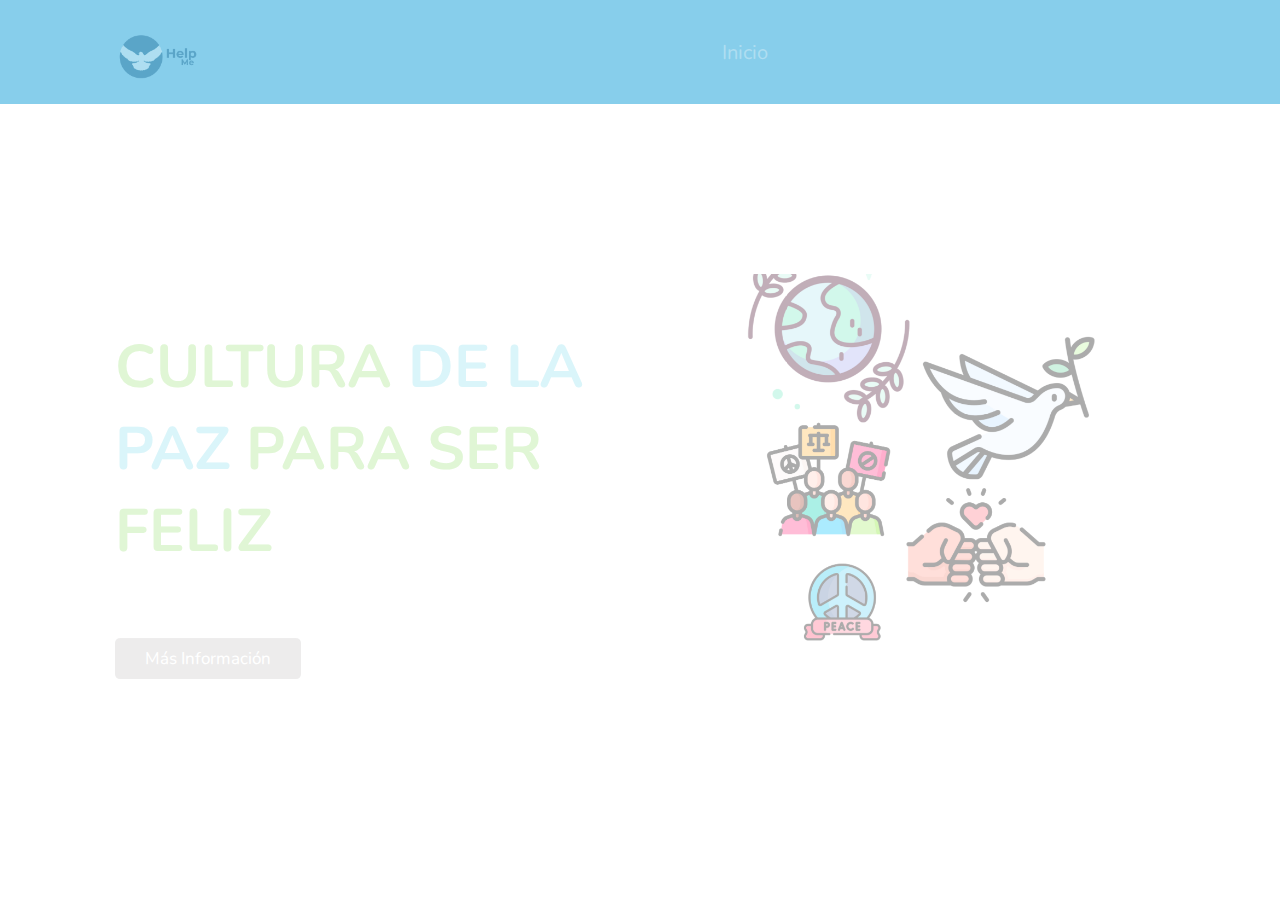
<file: index.html>
<!DOCTYPE html>
<html lang="en">
<head>
    <meta charset="UTF-8">
    <meta http-equiv="X-UA-Compatible" content="IE=edge">
    <meta name="viewport" content="width=device-width, initial-scale=1.0">
    <title>Help Me</title>
    <!-- font awesome cdn link  -->
    <link rel="stylesheet" href="https://cdnjs.cloudflare.com/ajax/libs/font-awesome/6.0.0/css/all.min.css">
    <!-- custom css file -->
    <link rel="stylesheet" href="css/style.css">
    <link href="https://cdn.jsdelivr.net/npm/bootstrap@5.3.2/dist/css/bootstrap.min.css" rel="stylesheet" integrity="sha384-T3c6CoIi6uLrA9TneNEoa7RxnatzjcDSCmG1MXxSR1GAsXEV/Dwwykc2MPK8M2HN" crossorigin="anonymous">
    <script src="https://cdn.jsdelivr.net/npm/bootstrap@5.3.2/dist/js/bootstrap.bundle.min.js" integrity="sha384-C6RzsynM9kWDrMNeT87bh95OGNyZPhcTNXj1NW7RuBCsyN/o0jlpcV8Qyq46cDfL" crossorigin="anonymous"></script>
</head>
<body>

    
    <!-- seccion header -->

    <header class="header">

        <a href="#" class="logo">
            <img src="images/LogoHelpMeLg.png" alt="">
        </a>

        <nav class="navbar">
            <div id="close" class="fas fa-times"></div>

            <a href="index.html" class="nav_item">Inicio</a>
            <a href="culturaPaz.html" class="nav_item">Cultura de paz</a>
            <a href="denuncias.html" class="nav_item">Denuncias</a>
            <a href="contacto.html" class="nav_item">Contacto</a>

        </nav>

        <div id="menu" class="fas fa-bars"></div>

    </header>


    <!-- seccion home -->

    <section class="home">

        <div class="content">
            <h1 class="title">Cultura <span>de la paz</span> para ser  <span></span>feliz </h1>
            <p class="description">Conecta con todos para hacer una mejor comunidad.</p>
            <a href="#" class="btn">Más información</a>
        </div>

        <div class="image">
            <img src="images/fondo_cham.png" alt="" data-speed="-3" class="move">
        </div>

        

    </section>

    <!-- GSAP CDN Link -->
    <script src="https://cdnjs.cloudflare.com/ajax/libs/gsap/3.5.1/gsap.min.js"></script>

    <!-- custom js file -->
    <script src="script.js"></script>
</body>
</html>
</file>
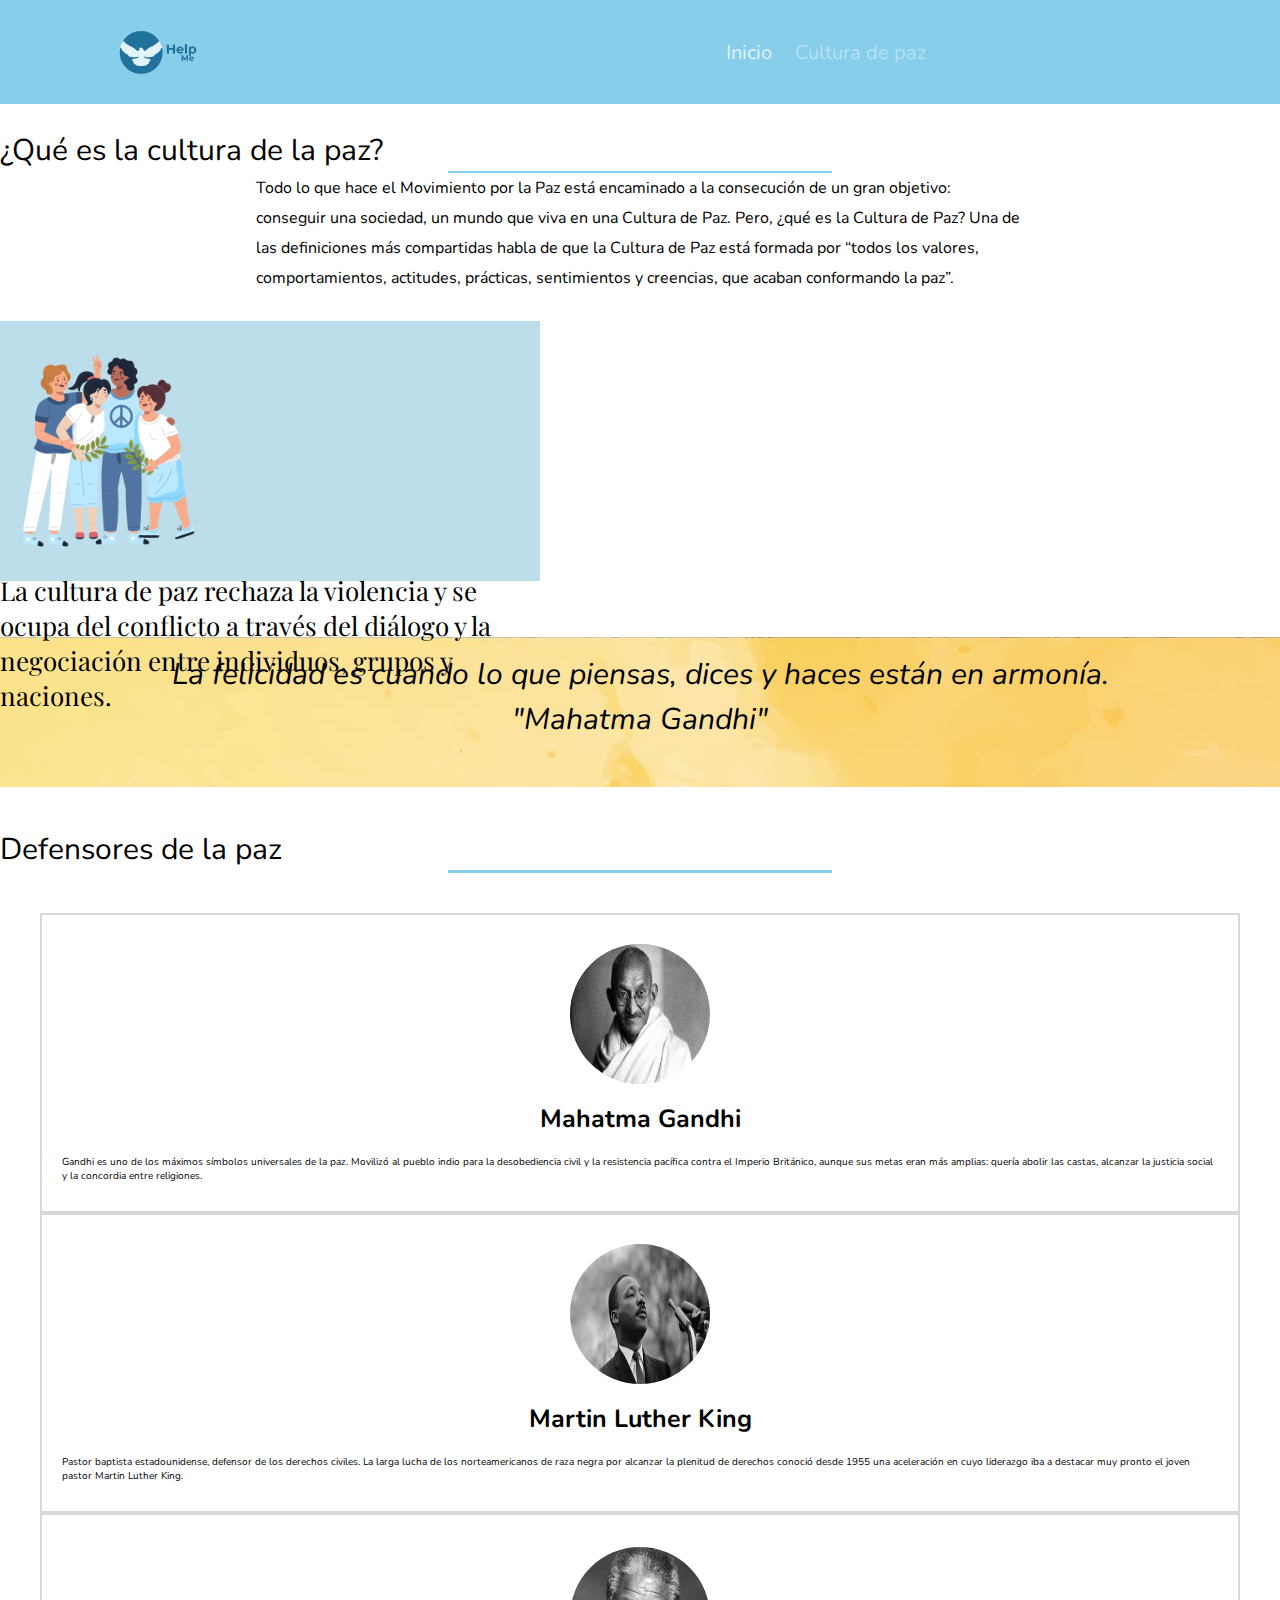
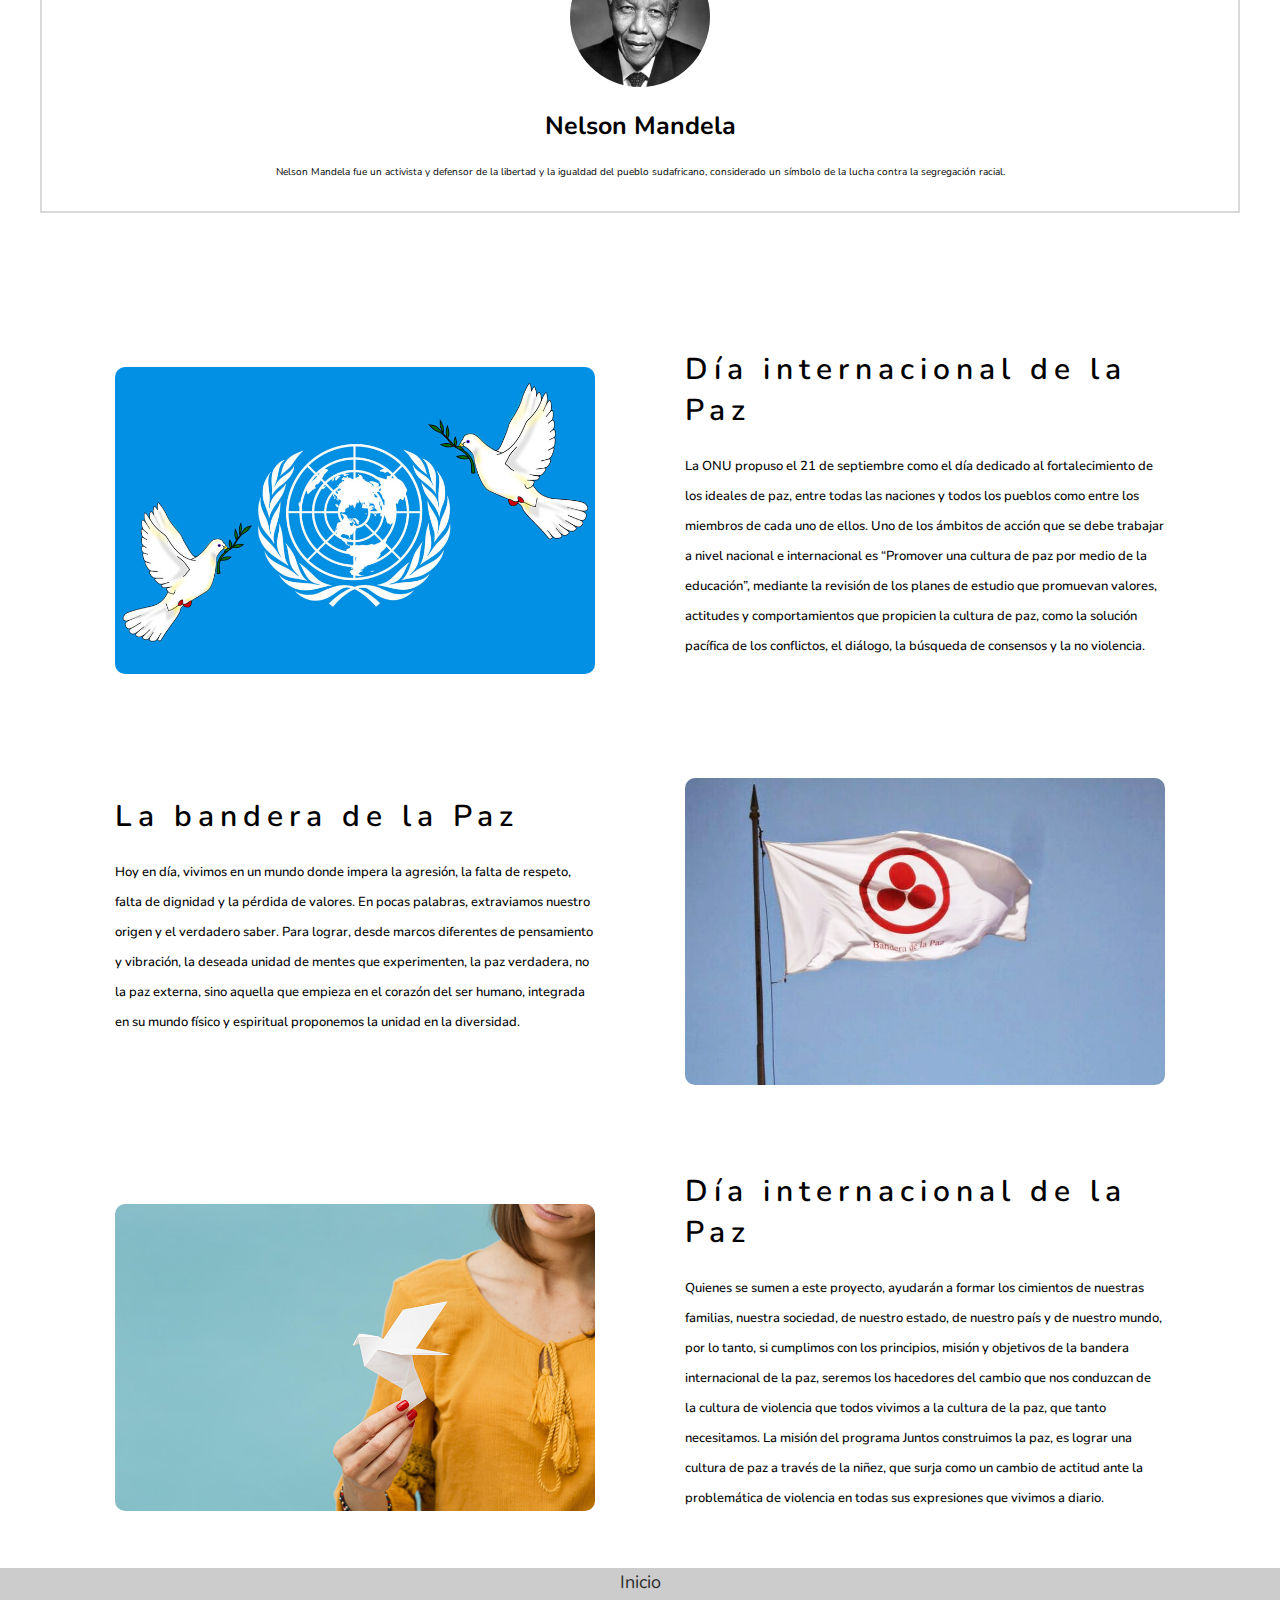
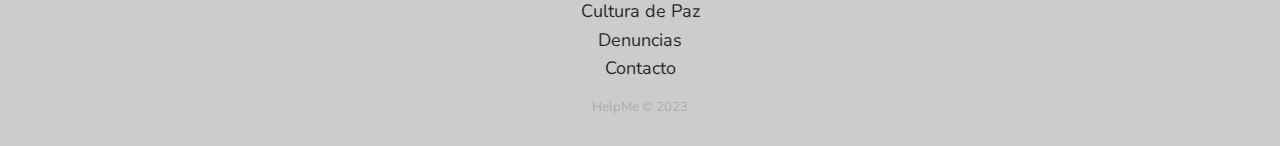
<file: culturaPaz.html>
<!DOCTYPE html>
<html lang="en">
<head>
    <meta charset="UTF-8">
    <meta name="viewport" content="width=device-width, initial-scale=1.0">
    <link rel="stylesheet" href="https://cdnjs.cloudflare.com/ajax/libs/font-awesome/6.0.0/css/all.min.css">
    <link href="https://cdn.jsdelivr.net/npm/bootstrap@5.3.2/dist/css/bootstrap.min.css" rel="stylesheet" integrity="sha384-T3c6CoIi6uLrA9TneNEoa7RxnatzjcDSCmG1MXxSR1GAsXEV/Dwwykc2MPK8M2HN" crossorigin="anonymous">
    <script src="https://cdn.jsdelivr.net/npm/bootstrap@5.3.2/dist/js/bootstrap.bundle.min.js" integrity="sha384-C6RzsynM9kWDrMNeT87bh95OGNyZPhcTNXj1NW7RuBCsyN/o0jlpcV8Qyq46cDfL" crossorigin="anonymous"></script>
    <link rel="stylesheet" href="css/styleCulturaPaz.css">
    <link rel="preconnect" href="https://fonts.googleapis.com">
    <link rel="preconnect" href="https://fonts.gstatic.com" crossorigin>
    <link href="https://fonts.googleapis.com/css2?family=Signika+Negative&display=swap" rel="stylesheet">
    <link rel="preconnect" href="https://fonts.googleapis.com">
    <link href="https://fonts.googleapis.com/css2?family=Playfair+Display:ital@1&family=Signika+Negative&display=swap" rel="stylesheet">

    <title>Document</title>
</head>
<body>
    
    <!-- Header -->

    <header class="header">

        <a href="#" class="logo">
            <img class="logo-cultura" src="images/LogoHelpMeLg.png" alt="">
        </a>

        <nav class="navbar">
            <div id="close" class="fas fa-times"></div>

            <a href="index.html" class="nav_item">Inicio</a>
            <a href="culturaPaz.html" class="nav_item">Cultura de paz</a>
            <a href="denuncias.html" class="nav_item">Denuncias</a>
            <a href="contacto.html" class="nav_item">Contacto</a>

        </nav>

        <div id="menu" class="fas fa-bars"></div>

    </header>

    <!-- Seccion Main -->

    <div class="que-es-cultura text-center">
        <p>¿Qué es la cultura de la paz?</p>
    </div>

    <hr class="hr-cultura-paz">

    <div class="text-center texto-cultura">
        <p class="texto ">
             Todo lo que hace el Movimiento por la Paz está encaminado a la consecución de un gran objetivo:
             conseguir una sociedad, un mundo que viva en una Cultura de Paz. Pero, ¿qué es la Cultura de Paz? 
             Una de las definiciones más compartidas habla de que la Cultura de Paz está formada por
             “todos los valores, comportamientos, actitudes, prácticas, sentimientos y creencias, que acaban conformando la paz”.
        </p>
    </div>

    <br><br>

    <div class="card mb-3 mx-auto" style="max-width: 540px;">
        <div class="row g-0">
          <div class="col-md-4">
            <img src="images/cultura-img.png" class="img-fluid rounded-start imagen-cultura" alt="...">
          </div>
          <div class="col-md-8">
            <div class="card-body">
              <p class="card-text la-cultura-rechaza">La cultura de paz rechaza la violencia y se ocupa del conflicto a través del diálogo y la negociación entre individuos, grupos y naciones.</p>
            </div>
          </div>
        </div>
      </div>

      <br><br><br><br>

      <div class="frase-ghandi">
        <p class="texto-frase">La felicidad es cuando lo que piensas, dices y haces están en armonía.</p>
        <p class="texto-frase">"Mahatma Gandhi"</p>
      </div>

      <br><br><br>

      <!-- Seccion sobre los defensores de la paz -->

      <div class="defensores text-center pt-4">
        <p class="defensores-texto">Defensores de la paz</p>
      </div>

      <hr class="hr-defensores">

      <section class="defensores-paz seccion-clara">
        <div class="container text-center">
            <div class="row">

             <div class="columna col-12 col-md-4">
                <img class="img-columna" src="images/gandhi.jpg" alt="">
                <p class="defensores-titulo">Mahatma Gandhi</p>
                    <p>
                        Gandhi es uno de los máximos símbolos universales de la paz. 
                        Movilizó al pueblo indio para la desobediencia civil y la resistencia pacífica
                        contra el Imperio Británico, aunque sus metas eran más amplias: quería abolir
                        las castas, alcanzar la justicia social y la concordia entre religiones. 
                    </p>
                
             </div>


             <div class="columna col-12 col-md-4">
                <img class="img-columna" src="images/martin.jpg" alt="">
                <p class="defensores-titulo">Martin Luther King</p>
                    <p>
                        Pastor baptista estadounidense, defensor de los derechos civiles.
                        La larga lucha de los norteamericanos de raza negra por alcanzar 
                        la plenitud de derechos conoció desde 1955 una aceleración en cuyo 
                        liderazgo iba a destacar muy pronto el joven pastor Martin Luther King. 
                    </p>
                
             </div>
             <!-- Estudiante -->
             <div class="columna col-12 col-md-4">
                <img class="img-columna" src="images/nelson.jpg" alt="">
                <p class="defensores-titulo">Nelson Mandela</p>
                    <p>
                        Nelson Mandela fue un activista y defensor de la libertad y 
                        la igualdad del pueblo sudafricano, considerado un símbolo de la lucha contra la segregación racial.
                    </p>
                
             </div>

            </div>
        </div>
     </section>

     <!-- Seccion sobre la paz y datos importantes -->

     <br><br><br><br>

     <section class="Dia-paz">
        <div class="Dia-paz-img">
            <img src="images/img1.jpg" alt="">
        </div>

        <div class="Dia-paz-text">
            <h5>Día internacional de la Paz</h5>
            <p>
                La ONU propuso el 21 de septiembre como el día dedicado al fortalecimiento 
                de los ideales de paz, entre todas las naciones y todos los pueblos como entre
                 los miembros de cada uno de ellos. Uno de los ámbitos de acción que se debe 
                 trabajar a nivel nacional e internacional es “Promover una cultura de paz por 
                 medio de la educación”, mediante la revisión de los planes de estudio que promuevan
                  valores, actitudes y comportamientos que propicien la cultura de paz, como la solución 
                  pacífica de los conflictos, el diálogo, la búsqueda de consensos y la no violencia.
            </p>
            <a href=""></a>
        </div>

     </section>

     <br><br><br>

     <section class="Bandera">
        <div class="Bandera-text">
            <h5>La bandera de la Paz</h5>
                <p>
                    Hoy en día, vivimos en un mundo donde impera la agresión, la falta de respeto, 
                    falta de dignidad y la pérdida de valores. En pocas palabras, extraviamos nuestro 
                    origen y el verdadero saber. Para lograr, desde marcos diferentes de pensamiento y
                     vibración, la deseada unidad de mentes que experimenten, la paz verdadera, no la paz 
                     externa, sino aquella que empieza en el corazón del ser humano, integrada en su mundo
                     físico y espiritual proponemos la unidad en la diversidad.
                </p>
        </div>

        <div class="Bandera-img">
            <img src="images/bandera-paz.jpg" alt="">
        </div>
     </section>

     <br><br><br>

     <section class="Proyecto-paz">
        <div class="Proyecto-paz-img">
            <img src="images/proyecto.jpg" alt="">
        </div>

        <div class="Proyecto-paz-text">
            <h5>Día internacional de la Paz</h5>
                <p>
                    Quienes se sumen a este proyecto, ayudarán a formar los cimientos de nuestras
                    familias, nuestra sociedad, de nuestro estado, de nuestro país y de nuestro mundo,
                    por lo tanto, si cumplimos con los principios, misión y objetivos de la bandera
                    internacional de la paz, seremos los hacedores del cambio que nos conduzcan de
                    la cultura de violencia que todos vivimos a la cultura de la paz, que tanto necesitamos. 
                    La misión del programa Juntos construimos la paz, es lograr una cultura de paz a través
                    de la niñez, que surja como un cambio de actitud ante la problemática de violencia en 
                    todas sus expresiones que vivimos a diario.
                </p>
            <a href=""></a>
        </div>

     </section>


     <!-- Footer -->

    <div class="footer-basic container-fluid">
        <footer>

            <ul class="list-inline pt-4">
                <li class="list-inline-item"><a href="index.html">Inicio</a></li>
                <li class="list-inline-item"><a href="culturaPaz.html">Cultura de Paz</a></li>
                <li class="list-inline-item"><a href="denuncias.html">Denuncias</a></li>
                <li class="list-inline-item"><a href="contacto.html">Contacto</a></li>
            </ul>

            <p class="copyright">HelpMe © 2023</p>

        </footer>
    </div>

    <!-- GSAP CDN Link -->
    <script src="https://cdnjs.cloudflare.com/ajax/libs/gsap/3.5.1/gsap.min.js"></script>

    <!-- custom js file -->
    <script src="script.js"></script>

</body>
</html>
</file>
<file: css/style.css>
@import url('https://fonts.googleapis.com/css2?family=Nunito:wght@200;300;400;600;700&display=swap');

*{
  font-family: 'Nunito',sans-serif;
  margin: 0; padding: 0;
  box-sizing: border-box;
  text-decoration: none;
  text-transform: capitalize;
  transition: .2s linear;
}

html{
  font-size: 62.5%;
}

section{
  padding: 2rem 9%;
}

/* header */

.header{
  position: fixed;
  top: 0; left: 0; right: 0;
  display: flex;
  align-items: center;
  justify-content: space-between;
  padding: 2rem 9%;
  z-index: 2;
  background-color: #87CEEB;
}

.header .logo img{
  height: 6rem;
}

.header .navbar #close{
  display: none;
  position: absolute;
  top: 4rem;
  right: 2rem;
  cursor: pointer;
  font-size: 3rem;
  color: #fff;
}

.header .navbar a{
  font-size: 2rem;
  margin-right: 2rem;
  color: #fff;
  text-decoration: none;
}

.header .navbar a:hover{
  color: #4c859b;
}

.header #menu{
  display: none;
  cursor: pointer;
  font-size: 2.5rem;
  color: #fff;
}

/* ends */

/* home */

.home{
  display: flex;
  flex-wrap: wrap;
  gap: 1.5rem;
  min-height: 100vh;
  align-items: center;
  justify-content: center;
  background: #ffffff;
}

.home .content{
  flex: 1 1 40rem;
  padding-top: 6.5rem;
}

.home .content .title{
  font-size: 6rem;
  color: #a0e47f;
  text-transform: uppercase;
}

.home .content .title span{
  text-transform: uppercase;
  color: #90E0EF;
}

.home .content .description{
  font-size: 2rem;
  font-weight: lighter;
  line-height: 1.8;
  padding: 1rem 0;
  color: #fff;
}

.home .content .btn{
  margin-top: 1rem;
  display: inline-block;
  padding: .9rem 3rem;
  font-size: 1.7rem;
  color: #fff;
  background: #c8c5c5;
  cursor: pointer;
}

.home .content .btn:hover{
  letter-spacing: .2rem;
}

.btn {
  border-radius: 5px;
}

.home .image{
  flex: 1 1 40rem;
} 

.home .image img{
  width: 100%;
}

/* end */

@media (max-width:991px){
  html{
    font-size: 55%;
  }

  .header{
    padding: 2rem;
  }

  section{
    padding: 2rem;
  }

}

@media (max-width:760px){

  .header #menu{
    display: inline-block;
  }

  .header .navbar{
    position: fixed;
    top: 0; right: -105%;
    width: 30rem;
    background: #87CEEB;
    backdrop-filter: blur(50px);
    transition: .5s;
    height: 100%;
    display: flex;
    flex-flow: column;
    justify-content: center;
    z-index: 1200;
  }

  .header .navbar.active{
    right: 0;
  }

  .header .navbar #close{
    display: block;
  }

  .header .navbar a{
    display: block;
    margin: 1rem 0;
    text-align: center;
    font-size: 3rem;
  }

  .home .content{
    padding-top: 9.5rem;
  }

  .home .image img{
    width: 350px;
  } 

  .home .content .title{
    font-size: 4rem;
  }

  .home .content .description{
    font-size: 1.6rem;
  }

}

@media (max-width:450px){
  html{
    font-size: 50%;
  }
}
</file>
<file: css/styleCulturaPaz.css>
@import url('https://fonts.googleapis.com/css2?family=Nunito:wght@200;300;400;600;700&display=swap');

:root {
  --color-primario: #d3ad7f;
  --color-secundario: #c69984;
}


*{
  font-family: 'Nunito',sans-serif;
  margin: 0; padding: 0;
  box-sizing: border-box;
  text-decoration: none;
  transition: .2s linear;
}

html{
  font-size: 62.5%;
}

section{
  padding: 2rem 9%;
}

/* header */

.header{
  position: fixed;
  top: 0; left: 0; right: 0;
  display: flex;
  align-items: center;
  justify-content: space-between;
  padding: 2rem 9%;
  z-index: 2;
  background-color: #87ceeb;
}

.header .logo img{
  height: 6rem;
}

.header .navbar #close{
  display: none;
  position: absolute;
  top: 4rem;
  right: 2rem;
  cursor: pointer;
  font-size: 3rem;
  color: #fff;
}

.header .navbar a{
  font-size: 2rem;
  margin-right: 2rem;
  color: #fff;
  text-decoration: none;
}

.header .navbar a:hover{
  color: #4c859b;
}

.header #menu{
  display: none;
  cursor: pointer;
  font-size: 2.5rem;
  color: #fff;
}

@media (max-width:991px){
  html{
    font-size: 55%;
  }


  section{
    padding: 2rem;
  }

}

@media (max-width:768px){

  .header #menu{
    display: inline-block;
  }

  .header .navbar{
    position: fixed;
    top: 0; right: -105%;
    width: 30rem;
    background: #87CEEB;
    backdrop-filter: blur(50px);
    transition: .5s;
    height: 100%;
    display: flex;
    flex-flow: column;
    justify-content: center;
    z-index: 1200;
  }

  .header .navbar.active{
    right: 0;
  }

  .header .navbar #close{
    display: block;
  }

  .header .navbar a{
    display: block;
    margin: 1rem 0;
    text-align: center;
    font-size: 3rem;
    text-decoration: none;
  }

}

@media (max-width:450px){
  html{
    font-size: 50%;
  }
}

/* Main */

.header {
    background-color: #87ceeb;
}

body {
    background: white;
}

.que-es-cultura {
    font-size: 3rem;
    color: black;
    padding-top: 130px;
}

.hr-cultura-paz {
  margin-left: 35%;
  margin-right: 35%;
  border: none; 
  height: 2px; 
  background-color: #87ceeb; 
}

.texto-cultura {
  font-size: 16px;
  margin-left: 20%;
  margin-right: 20%;
  line-height: 30px;
}

.card {
  height: 26rem;
  width: 70rem;
  border: none; 
  background-color: #bcdeeb;
}

.la-cultura-rechaza {
  font-size: 2.6rem;
  font-family: 'Playfair Display', serif;
  padding-top: 18px;
}

.imagen-cultura {
  padding-top: 3rem;
  height: 23rem;
}

@media (width <= 768px) {
     .card {
      height: auto;
      text-align: center;
     }
}

.frase-ghandi {
  background-image:url(../images/17955961.jpg);
  height: 15rem;
  line-height: 0.5;
}

.texto-frase {
  padding-top: 30px;
  text-align: center;
  font-size: 30px;
  font-style:italic;
}

@media (width <= 768px) {
  .frase-ghandi {
    background-image:url(../images/17955961.jpg);
    height: 20rem;
    line-height: 1;
  }
}

.columna {
  height: 30rem;
}

.defensores-paz {
  padding: 40px 40px 60px 40px;
}

.defensores-paz .columna {
  padding: 20px;
  border: 2px solid #8080804d;
  display: flex;
  flex-direction: column;
  align-items: center;
  justify-content: space-evenly;
  transition: all 0.2s ease-in;
}

.defensores-paz .columna:hover {
  color: white;
  background-color: #8cb7c8;
}

.defensores-paz i {
  font-size: 2.5rem;
  color: #7ade30;
  background-color: #0a0a23;
  padding: 8px 19px;
  border-radius: 50%;
}

.defensores-titulo {
  font-size: 25px;
  font-weight: bold;
  margin: 10px 0;
}

.badges-contenedor {
  font-size: 20px;
  font-weight: bold;
  margin: 10px 0;
}


.defensores-texto {
  font-size: 3rem;
}

.hr-defensores {
  margin-left: 35%;
  margin-right: 35%;
  border: none; 
  height: 3px; 
  background-color: #87ceeb; 
}

.img-columna {
  width: 140px;
  height: 140px;
  border-radius: 50%;
}

.Dia-paz {
  display: grid;
  grid-template-columns: repeat(2, 1fr);
  align-items: center;
  gap: 9rem;
}

.Dia-paz-img img {
  width: 100%;
  height: auto;
  border-radius: 10px;
}

.Dia-paz-text h5 {
  font-size: 30px;
  font-weight: 600;
  letter-spacing: 6px;
  margin-bottom: 20px;
}

.Dia-paz-text p {
  font-size: 13px;
  font-weight: 500;
  line-height: 30px;
  margin-bottom: 35px;
}

@media (width <= 768px ) {
     .Dia-paz {
      display: grid;
      grid-template-columns: repeat(1, 1fr);
      align-items: center;
     }
}


.Bandera {
  display: grid;
  grid-template-columns: repeat(2, 1fr);
  align-items: center;
  gap: 9rem;
}

.Bandera-img img {
  width: 100%;
  height: auto;
  border-radius: 10px;
}

.Bandera-text h5 {
  font-size: 30px;
  font-weight: 600;
  letter-spacing: 6px;
  margin-bottom: 20px;
}

.Bandera-text p {
  font-size: 13px;
  font-weight: 500;
  line-height: 30px;
  margin-bottom: 35px;
}


@media (width <= 768px ) {
  .Bandera {
   display: grid;
   grid-template-columns: repeat(1, 1fr);
   align-items: center;
  }
}


.Proyecto-paz {
  display: grid;
  grid-template-columns: repeat(2, 1fr);
  align-items: center;
  gap: 9rem;
}

.Proyecto-paz-img img {
  width: 100%;
  height: auto;
  border-radius: 10px;
}

.Proyecto-paz-text h5 {
  font-size: 30px;
  font-weight: 600;
  letter-spacing: 6px;
  margin-bottom: 20px;
}

.Proyecto-paz-text p {
  font-size: 13px;
  font-weight: 500;
  line-height: 30px;
  margin-bottom: 35px;
}

@media (width <= 768px ) {
     .Proyecto-paz {
      display: grid;
      grid-template-columns: repeat(1, 1fr);
      align-items: center;
     }
}


/* Footer */

@media (max-height:800px) {
  footer {
      position: static;
  }
  header {
      padding-top: 40px;
  }
}



.footer-basic {
bottom: 0;

padding-bottom: 3rem;
background-color: #cccccc;
}

.footer-basic ul {
padding:0;
list-style:none;
text-align:center;
font-size:18px;
line-height:1.6;
margin-bottom:0;
}

.footer-basic li {
padding:0 10px;
}

.footer-basic ul a {
color:inherit;
text-decoration:none;
opacity:0.8;
}

.footer-basic ul a:hover {
opacity:1;
}

.footer-basic .social {
text-align:center;
padding-bottom:25px;
}

.footer-basic .social > a {
font-size:24px;
width:40px;
height:40px;
line-height:40px;
display:inline-block;
text-align:center;
border-radius:50%;
border:1px solid #ccc;
margin:0 8px;
color:inherit;
opacity:0.75;
}

.footer-basic .social > a:hover {
opacity:0.9;
}

.footer-basic .copyright {
margin-top:15px;
text-align:center;
font-size:13px;
color:#aaa;
margin-bottom:0;
}











/* Add this at the end of your CSS to target mobile screens */
@media (max-width: 768px) {
  .header {
    padding: 1rem 5%;
  }

  .header .logo img {
    height: 4rem;
  }

  .header #menu {
    display: inline-block;
  }

  .header .navbar {
    width: 100%;
  }

  .header .navbar.active {
    right: 0;
  }

  .header .navbar a {
    font-size: 2rem;
    margin: 1rem 0;
    text-align: center;
  }

  .que-es-cultura {
    font-size: 2rem;
    padding-top: 30px;
  }

  .hr-cultura-paz {
    margin-left: 5%;
    margin-right: 5%;
  }

  .texto-cultura {
    font-size: 14px;
    margin-left: 5%;
    margin-right: 5%;
  }

  .card {
    width: 90%;
  }

  .la-cultura-rechaza {
    font-size: 2rem;
    padding-top: 10px;
  }

  .imagen-cultura {
    padding-top: 1rem;
    height: auto;
  }

  .columna {
    height: auto;
  }

  .defensores-paz .columna {
    padding: 10px;
  }

  .defensores-titulo {
    font-size: 20px;
  }

  .badges-contenedor {
    font-size: 16px;
  }

  .defensores-texto {
    font-size: 2rem;
  }

  .hr-defensores {
    margin-left: 5%;
    margin-right: 5%;
  }

  .img-columna {
    width: 100px;
    height: 100px;
  }

  .Dia-paz {
    gap: 2rem;
  }

  .Dia-paz-img img {
    border-radius: 5px;
  }

  .Dia-paz-text h5 {
    font-size: 20px;
    letter-spacing: 3px;
    margin-bottom: 10px;
  }

  .Dia-paz-text p {
    font-size: 12px;
    line-height: 24px;
    margin-bottom: 20px;
  }

  .Bandera {
    gap: 2rem;
  }

  .Bandera-img img {
    border-radius: 5px;
  }

  .Bandera-text h5 {
    font-size: 20px;
    letter-spacing: 3px;
    margin-bottom: 10px;
  }

  .Bandera-text p {
    font-size: 12px;
    line-height: 24px;
    margin-bottom: 20px;
  }

  .Proyecto-paz {
    gap: 2rem;
  }

  .Proyecto-paz-img img {
    border-radius: 5px;
  }

  .Proyecto-paz-text h5 {
    font-size: 20px;
    letter-spacing: 3px;
    margin-bottom: 10px;
  }

  .Proyecto-paz-text p {
    font-size: 12px;
    line-height: 24px;
    margin-bottom: 20px;
  }

  .footer-basic {
    padding-bottom: 2rem;
  }

  .footer-basic ul {
    font-size: 16px;
  }

  .footer-basic .social > a {
    font-size: 20px;
    width: 30px;
    height: 30px;
    line-height: 30px;
    margin: 0 4px;
  }
}
</file>
